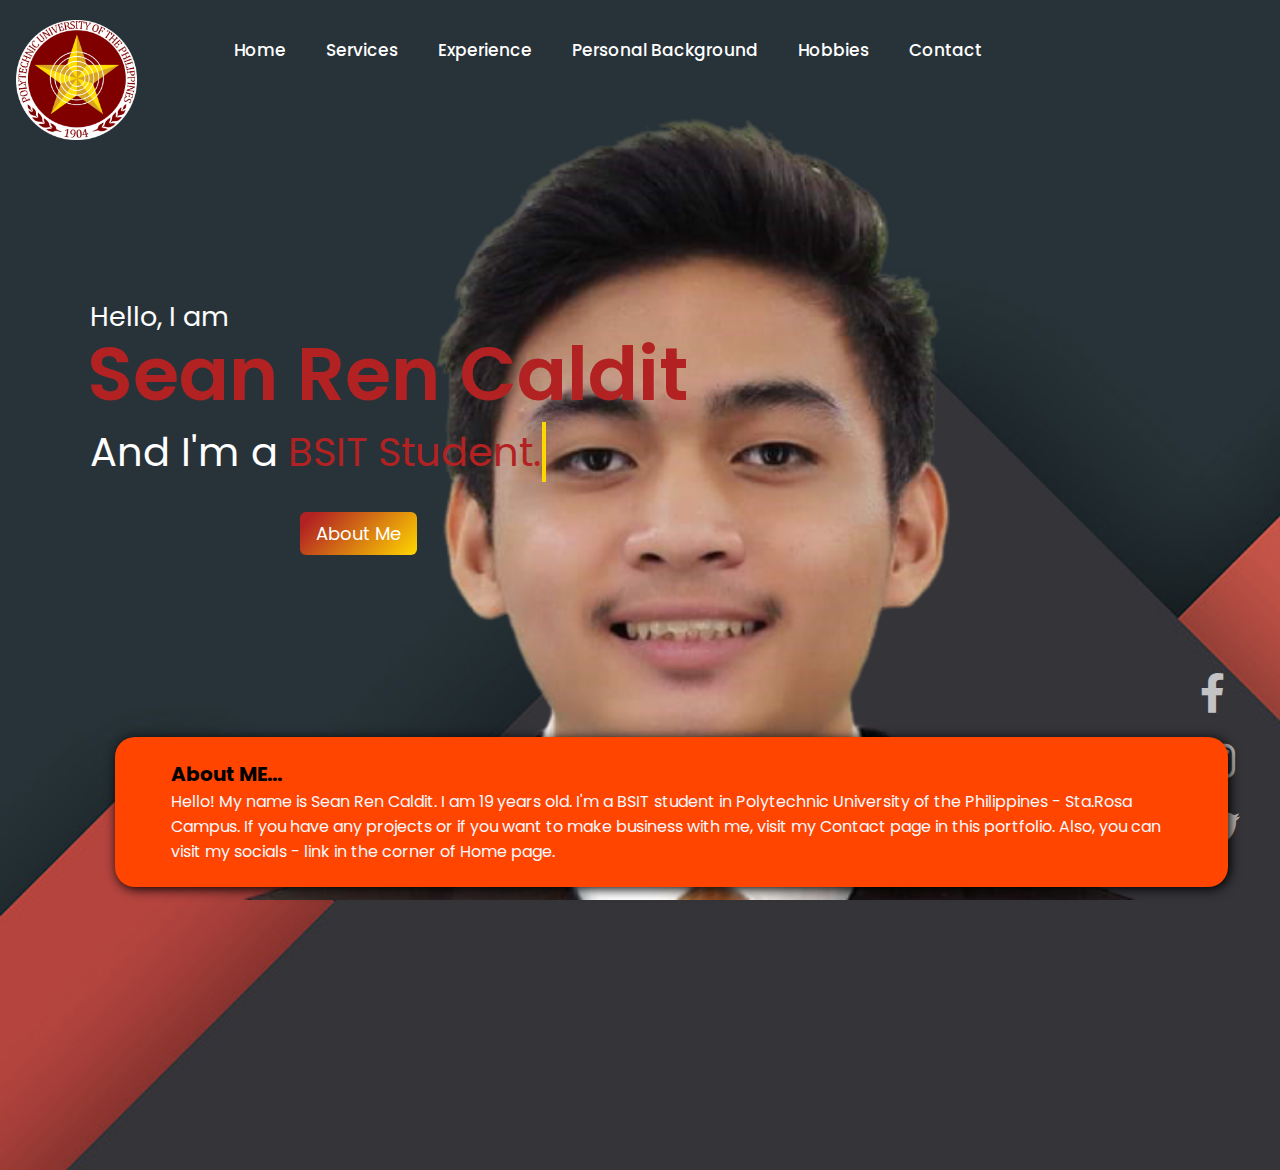
<file: index.html>
<!DOCTYPE html>
<html lang="en" dir="ltr">
  <head>
    <meta charset="UTF-8">
    <title> Home </title>
    <link rel="stylesheet" href="style.css">
        <link rel="stylesheet" href="https://cdnjs.cloudflare.com/ajax/libs/font-awesome/5.15.2/css/all.min.css"/>
     <meta name="viewport" content="width=device-width, initial-scale=1.0">
   </head>
<body>
 <header>
   <nav>
   <div class="navbar">
     <div class="logo">
       <img src="images/logo.png" alt="">
     </div>
     <ul class="menu">
        <li><a href="index.html">Home</a></li>
        <li><a href="services.html">Services</a></li>
        <li><a href="experience.html">Experience</a></li>
        <li><a href="personal.html">Personal Background</a></li>
        <li><a href="hobbies.html">Hobbies</a></li>
        <li><a href="contact.html">Contact</a></li>
      </ul>
   </div>
   </nav>
   <div class="content">
     <div class="text-content">
       <div class="text">Hello, I am </div>
       <div class="name">Sean Ren Caldit</div>
       <div class="job">
         <div class="job">
           <span>And I'm a</span>
            <div class="typing-text">
              <span class="one">BSIT Student.</span>
            </div>
          </div>
       </div>
       <div class="buttons">
   <a href="#here"><button id="myBtn">About Me</button></a>

  <div class="about-container">                             
      <div class="about-text">
        <a id="here">
        <p>About ME...</p>
        <p>Hello! My name is  Sean Ren Caldit. I am 19 years old. I'm a BSIT student in Polytechnic University of the Philippines - Sta.Rosa Campus. If you have any projects or if you want to make business with me, visit my Contact page in this portfolio. Also, you can visit my socials - link in the corner of Home page. </p>
      </a>
      </div>
  </div>




 </div>
     </div>
     <div class="boy">
       <img src="images/boy.png" alt="">
     </div>
   </div>
   <div class="media-icons">
    <a href="https://www.facebook.com/" target="_blank"><i class="fab fa-facebook-f"></i></a>
    <a href="https://www.instagram.com/" target="_blank"><i class="fab fa-instagram"></i></a>
    <a href="https://twitter.com/" target="_blank"><i class="fab fa-twitter"></i></a>
  </div>
 </header>
</body>
</html>
</file>
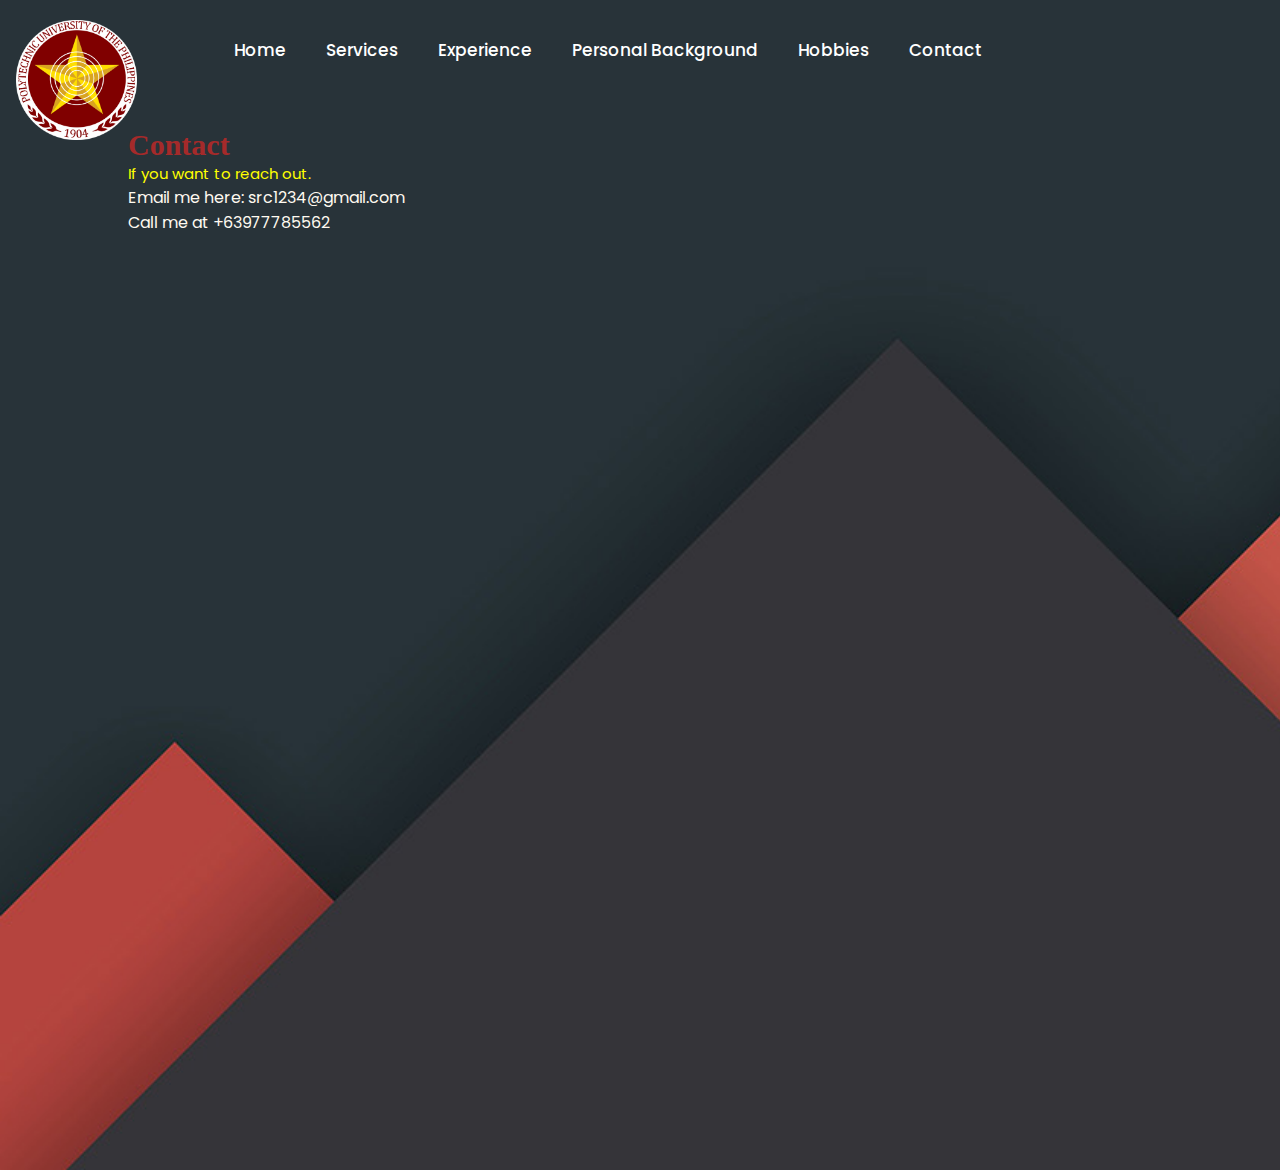
<file: contact.html>
<!DOCTYPE html>
<html lang="en" dir="ltr">
  <head>
    <meta charset="UTF-8">
    <title> Contact </title>
    <link rel="stylesheet" href="style.css">
        <link rel="stylesheet" href="https://cdnjs.cloudflare.com/ajax/libs/font-awesome/5.15.2/css/all.min.css"/>
     <meta name="viewport" content="width=device-width, initial-scale=1.0">
   </head>
<body>
 <header>
   <nav>
   <div class="navbar">
     <div class="logo">
       <img src="images/logo.png" alt="">
     </div>
     <ul class="menu">
        <li><a href="index.html">Home</a></li>
        <li><a href="services.html">Services</a></li>
        <li><a href="experience.html">Experience</a></li>
        <li><a href="personal.html">Personal Background</a></li>
        <li><a href="hobbies.html">Hobbies</a></li>
        <li><a href="contact.html">Contact</a></li>
      </ul>
   </div>
   </nav>
   <div class="contact">
   <div class="contact-text">
   <p>Contact</p>
   <p>If you want to reach out. </p>
   <p>Email me here: src1234@gmail.com</p>
   <p>Call me at +63977785562</p>
   </div>
</body>
</html>
</file>
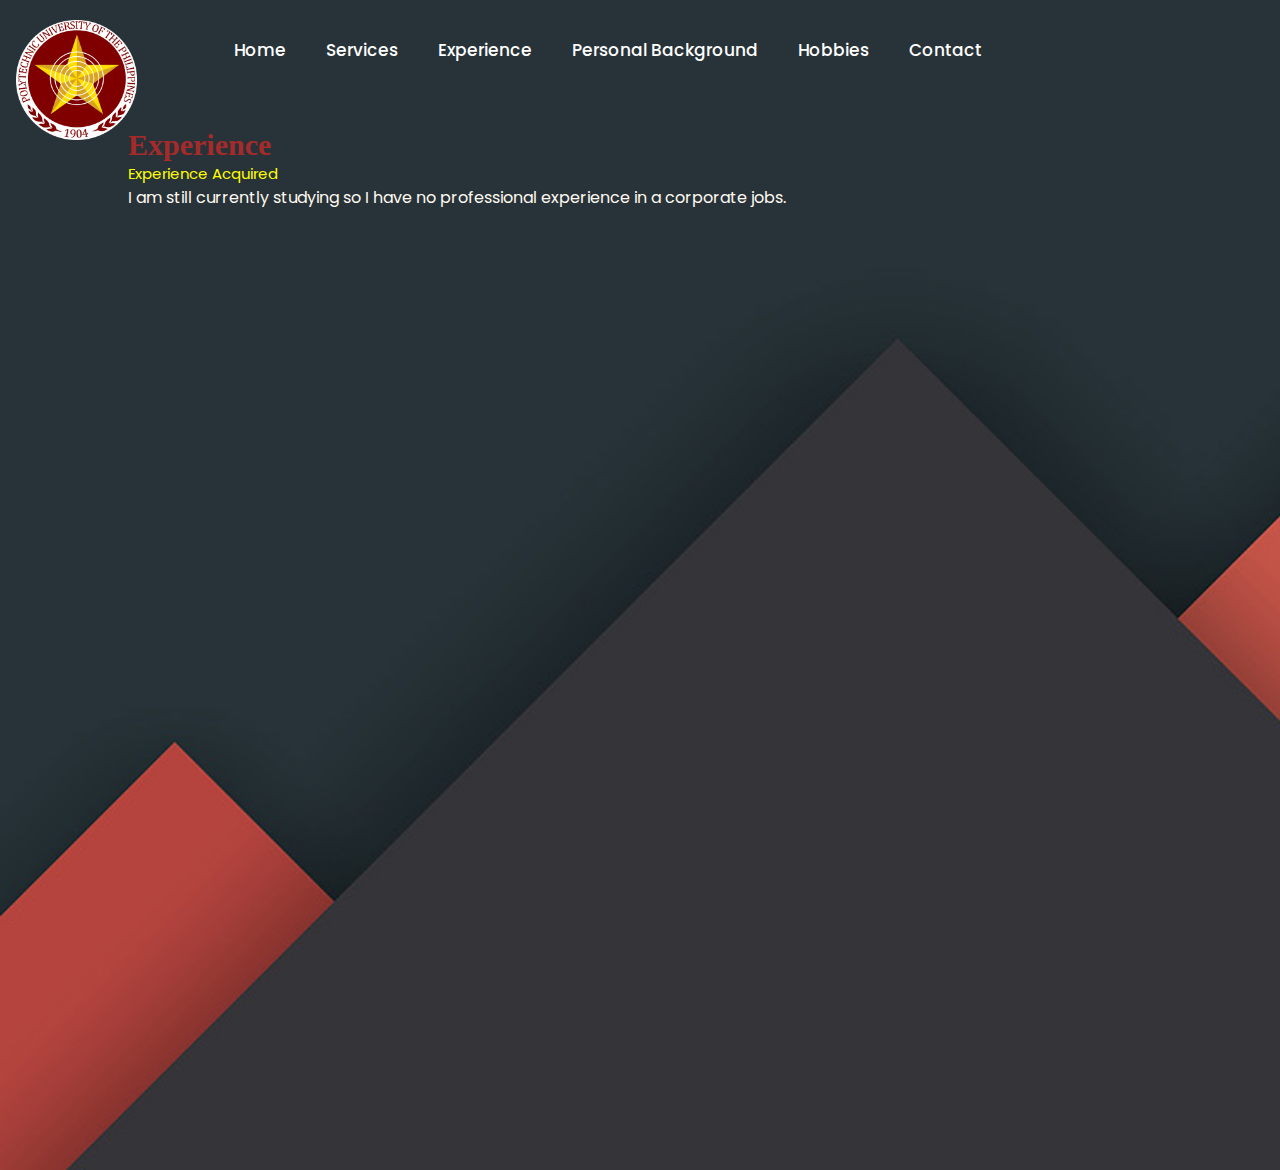
<file: experience.html>
<!DOCTYPE html>
<html lang="en" dir="ltr">
  <head>
    <meta charset="UTF-8">
    <title> Experience </title>
    <link rel="stylesheet" href="style.css">
        <link rel="stylesheet" href="https://cdnjs.cloudflare.com/ajax/libs/font-awesome/5.15.2/css/all.min.css"/>
     <meta name="viewport" content="width=device-width, initial-scale=1.0">
   </head>
<body>
 <header>
   <nav>
   <div class="navbar">
     <div class="logo">
       <img src="images/logo.png" alt="">
     </div>
     <ul class="menu">
        <li><a href="index.html">Home</a></li>
        <li><a href="services.html">Services</a></li>
        <li><a href="experience.html">Experience</a></li>
        <li><a href="personal.html">Personal Background</a></li>
        <li><a href="hobbies.html">Hobbies</a></li>
        <li><a href="contact.html">Contact</a></li>
      </ul>
   </div>
   </nav>
   <div class="experience">
   <div class="experience-text">
   <p>Experience</p>
   <p>Experience Acquired</p>
   <p>I am still currently studying so I have no professional experience in a corporate jobs.</p>
   </div>
</body>
</html>
</file>
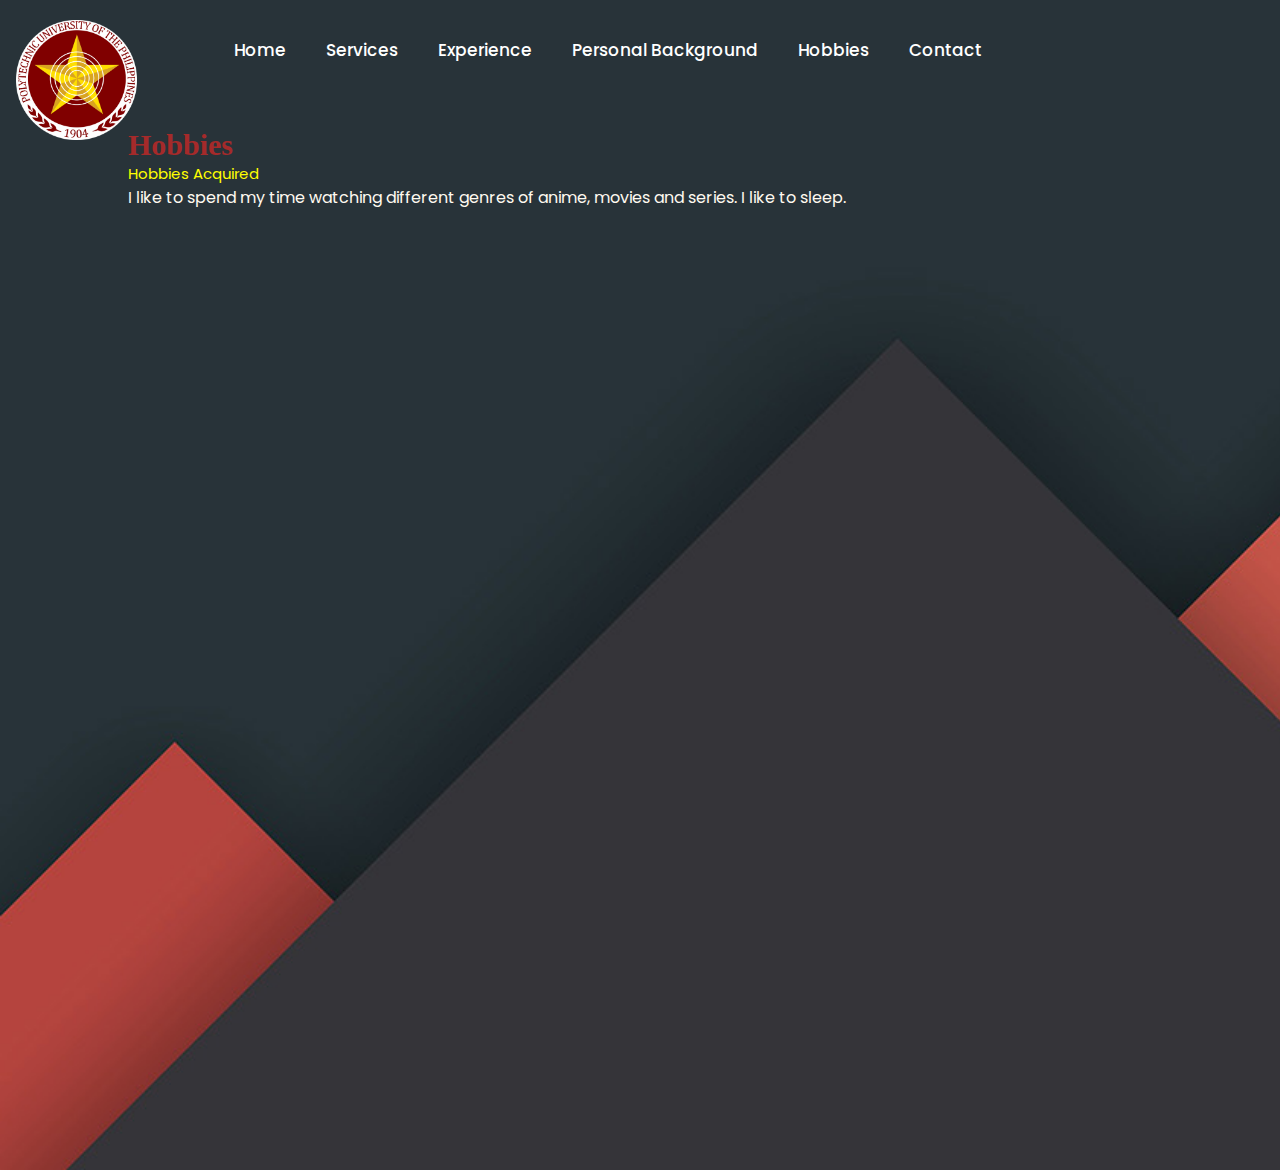
<file: hobbies.html>
<!DOCTYPE html>
<html lang="en" dir="ltr">
  <head>
    <meta charset="UTF-8">
    <title> Hobbies </title>
    <link rel="stylesheet" href="style.css">
        <link rel="stylesheet" href="https://cdnjs.cloudflare.com/ajax/libs/font-awesome/5.15.2/css/all.min.css"/>
     <meta name="viewport" content="width=device-width, initial-scale=1.0">
   </head>
<body>
 <header>
   <nav>
   <div class="navbar">
     <div class="logo">
       <img src="images/logo.png" alt="">
     </div>
     <ul class="menu">
        <li><a href="index.html">Home</a></li>
        <li><a href="services.html">Services</a></li>
        <li><a href="experience.html">Experience</a></li>
        <li><a href="personal.html">Personal Background</a></li>
        <li><a href="hobbies.html">Hobbies</a></li>
        <li><a href="contact.html">Contact</a></li>
      </ul>
   </div>
   </nav>
   <div class="hobbies">
   <div class="hobbies-text">
   <p>Hobbies</p>
   <p>Hobbies Acquired</p>
   <p>I like to spend my time watching different genres of anime, movies and series. I like to sleep. </p>
   </div>
</body>
</html>
</file>
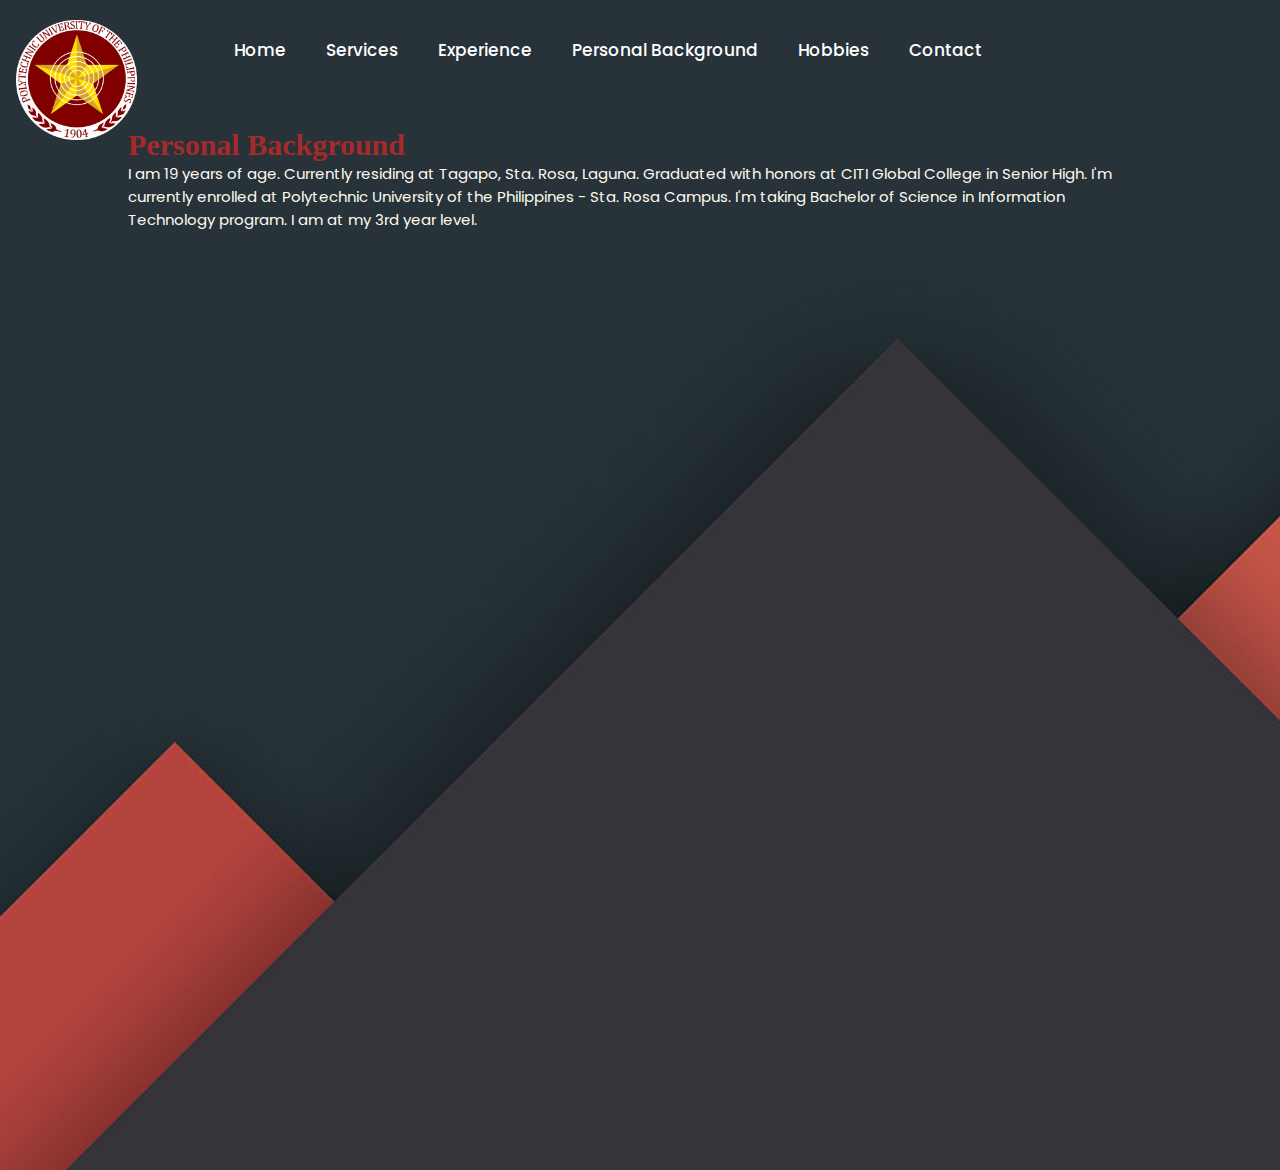
<file: personal.html>
<!DOCTYPE html>
<html lang="en" dir="ltr">
  <head>
    <meta charset="UTF-8">
    <title> Personal Background </title>
    <link rel="stylesheet" href="style.css">
        <link rel="stylesheet" href="https://cdnjs.cloudflare.com/ajax/libs/font-awesome/5.15.2/css/all.min.css"/>
     <meta name="viewport" content="width=device-width, initial-scale=1.0">
   </head>
<body>
 <header>
   <nav>
   <div class="navbar">
     <div class="logo">
       <img src="images/logo.png" alt="">
     </div>
     <ul class="menu">
        <li><a href="index.html">Home</a></li>
        <li><a href="services.html">Services</a></li>
        <li><a href="experience.html">Experience</a></li>
        <li><a href="personal.html">Personal Background</a></li>
        <li><a href="hobbies.html">Hobbies</a></li>
        <li><a href="contact.html">Contact</a></li>
      </ul>

   </div>
   </nav>
   <div class="personal">
   <div class="personal-text">
   <p>Personal Background</p>
   <p>I am 19 years of age. Currently residing at Tagapo, Sta. Rosa, Laguna. Graduated with honors at CITI Global College in Senior High. I'm currently enrolled at Polytechnic University of the Philippines - Sta. Rosa Campus. I'm taking Bachelor of Science in Information Technology program. I am at my 3rd year level.</p>
   </div>
</body>
</html>
</file>
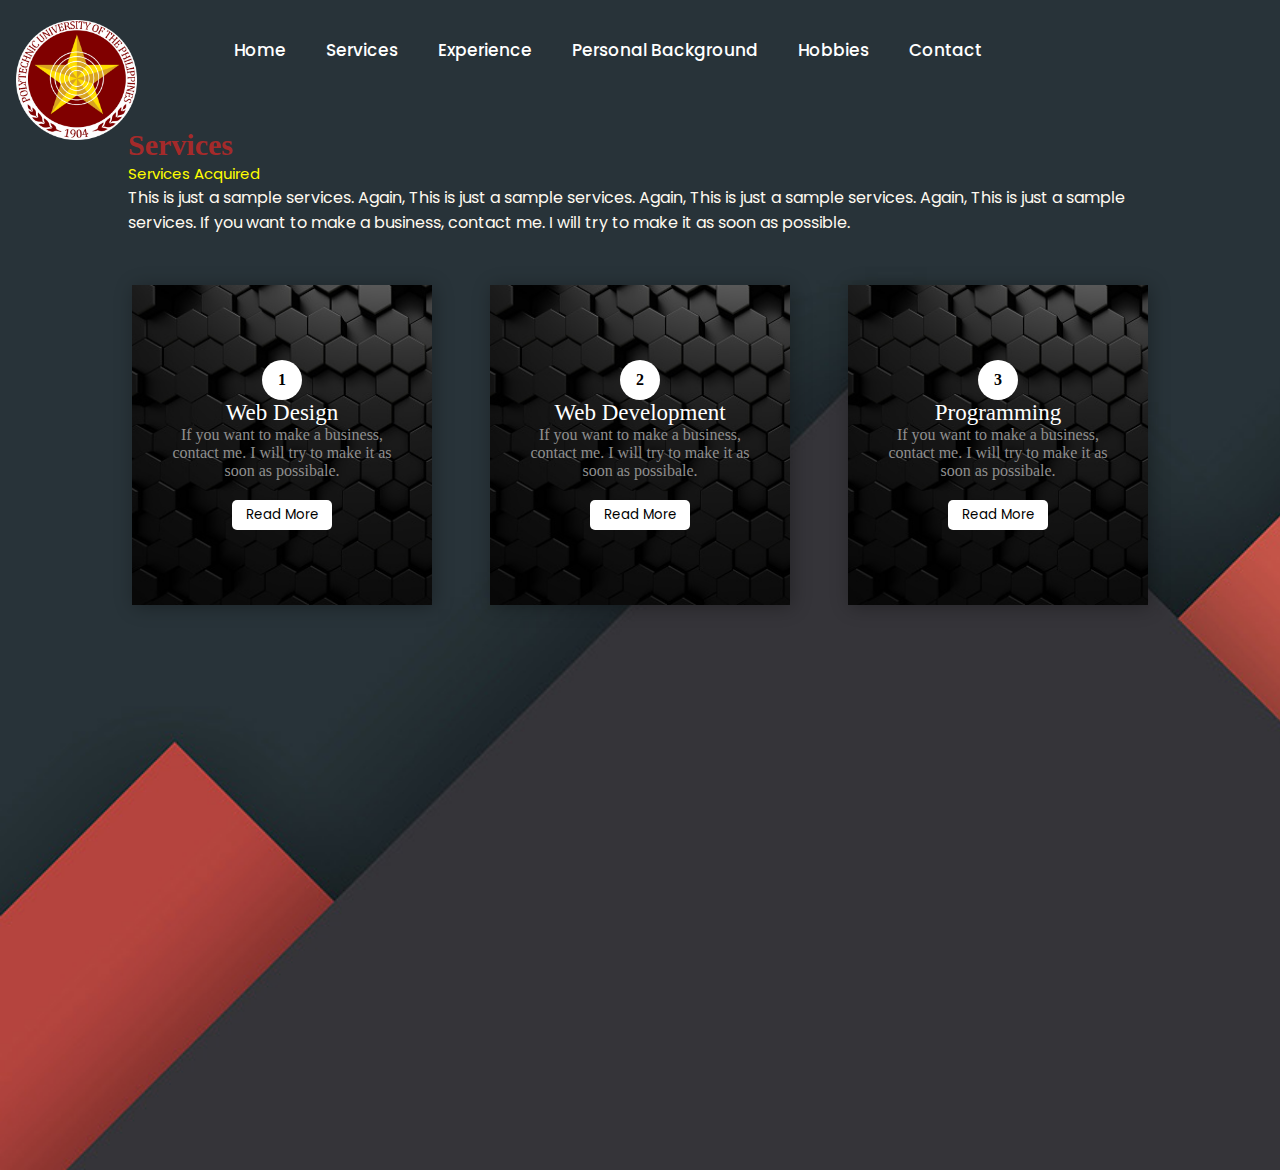
<file: services.html>
<!DOCTYPE html>
<html lang="en" dir="ltr">
  <head>
    <meta charset="UTF-8">
    <title> Services </title>
    <link rel="stylesheet" href="style.css">
        <link rel="stylesheet" href="https://cdnjs.cloudflare.com/ajax/libs/font-awesome/5.15.2/css/all.min.css"/>
     <meta name="viewport" content="width=device-width, initial-scale=1.0">
   </head>
<body>
 <header>
   <nav>
   <div class="navbar">
     <div class="logo">
       <img src="images/logo.png" alt="">
     </div>
     <ul class="menu">
        <li><a href="index.html">Home</a></li>
        <li><a href="services.html">Services</a></li>
        <li><a href="experience.html">Experience</a></li>
        <li><a href="personal.html">Personal Background</a></li>
        <li><a href="hobbies.html">Hobbies</a></li>
        <li><a href="contact.html">Contact</a></li>
      </ul>
   </div>
   </nav>
   <div class="services">
   <div class="services-text">
   <p>Services</p>
   <p>Services Acquired</p>
   <p>This is just a sample services. Again, This is just a sample services. Again, This is just a sample services. Again, This is just a sample services. If you want to make a business, contact me. I will try to make it as soon as possible.</p>
   </div>
    <div class="box-container">
    <!--1------------->
      <div class="box-1">
      <span>1</span>
      <p class="heading">Web Design</p>
      <p class="details">If you want to make a business, contact me. I will try to make it as soon as possibale.</p>
      <button>Read More</button>
      </div>
     <!--2------------->
      <div class="box-2">
      <span>2</span>
      <p class="heading">Web Development</p>
      <p class="details">If you want to make a business, contact me. I will try to make it as soon as possibale.</p>
      <button>Read More</button>
      </div>
    <!--3------------->
      <div class="box-3">
      <span>3</span>
      <p class="heading">Programming</p>
      <p class="details">If you want to make a business, contact me. I will try to make it as soon as possibale.</p>
      <button>Read More</button>
      </div>
    </div>
  </div>
</body>
</html>
</file>
<file: style.css>
@import url('https://fonts.googleapis.com/css2?family=Poppins:wght@200;300;400;500;600;700&display=swap');
*{
  margin: 0;
  padding: 0;
  box-sizing: border-box;
  font-family: 'Poppins',sans-serif;
}
header{
  height: 130vh;
  width: 100%;
  background: url("images/background.png") no-repeat;
  background-size: cover;
 
}

body {
    animation: transitionIn 0.1s;
  }
@keyframes transitionIn {
    from {
        opacity: 0;
        transform: rotateX(-10deg);
    }
    
    to {
        opacity: 1;
        transform: rotateX (0):
    }
}


.about-container{
   width:135%;
   height:150px;
   background-color:orangered;
   border-radius:20px;
   box-shadow:2px 2px 12px rgba(0,0,0,100);
   display: flex;
   margin-top: 22%;
   margin-left: -175px;
   margin-bottom: -100%;
   justify-content: space-evenly;
   align-items: center;
}

.about-text{
  width: 1000px;
}

.about-text p:nth-child(1){
   color:black;
   font-size:20px;
   font-family: 'Poppins',sans-serif;
   font-weight:bold;


}
.about-text p:nth-child(2){
   color:ghostwhite;
   font-family: 'Poppins',sans-serif;


 }

header nav{
  position: absolute;
  width: 100%;
  left: 0;
  top: 0;
  z-index: 12;
}
.navbar{
  width: 90%;
  display: flex;
  margin: 10px auto 0 auto;
  align-items: center;
}
  header nav .logo{
  height: 80px;
  width: 150px;
}
.logo img{
  height: 150%;
  width: 150%;
  object-fit: contain; 
  position:relative; left:-100px; top:10px;
}
nav .menu{
  display: flex;
}
nav .menu li{
  list-style: none;
  display: inline-block;
  margin: 0 20px;
}
nav .menu a{
  color: #fff;
  font-size: 17px;
  font-weight: 500;
  text-decoration: none;
}
nav .menu a:hover{
  color: #FFD700;
}

.text-content{
  position: absolute;
  top: 33%;
  left: 7%;
  z-index: 12;
}
header .text-content .text{
  font-size: 27px;
  color: #fff;
}
header .text-content .name{
color: #B22222;
 font-size: 75px;
 font-weight: 600;
 margin: -20px 0 0 -3px;
}
header .text-content .job{
 color: #fff;
 font-size: 40px;
 margin: 5px 0;
 margin-top: -4px;
 display: flex;
}
.text-content .typing-text{
  margin-left: 10px;
  overflow: hidden;
  white-space: nowrap;
  border-right: 4px solid #FFD700;
  animation: typing 5s steps(11) infinite;
}
@keyframes typing{
  0%{
    width: 0ch;
  }
  50%{
    width: 11ch;
  }
  100%{
    width: 0ch;
  }
}
.text-content .job .one{
  color: #B22222;
}

.buttons{
  margin: 25px 150px 75px 200px;
}
.text-content .buttons button{
  outline: none;
  margin: 0 10px;
  border: none;
  border-radius: 6px;
  font-size: 18px;
  color: #fff;
  padding: 8px 16px;
  cursor: pointer;
  transition: all 0.3s ease;
  background-image: linear-gradient( 135deg, #B22222     10%, #FFD700 100%);
}
.buttons button:hover{
  transform: scale(0.97);
}


.content .boy img{
  position: absolute;
  height: 95%;
  bottom: 0;
  right: 80px;
}


.services{
    height: 600px;
    padding: 10% 10% 0px 10%;
}

.services-text p:nth-child(1){
    font-family: calibri;
    font-weight: bold;
    color: brown;
    font-size: 30px;
    
}
.services-text p:nth-child(2){
    font-family: 'Poppins',sans-serif;
    color: yellow;
    font-size: 15px;
    
}

.services-text p:nth-child(3){
  font-family: 'Poppins',sans-serif;
  color: floralwhite;
  
}

.box-container{
  display:flex;
  justify-content:space-between;
  padding-top: 50px;
}
.box-1,.box-2,.box-3{
  width: 300px;
  height:320px;
  background-repeat: no-repeat;
  background-size: cover;
  box-shadow:2px 2px 18px rgba(0,0,0,0.3);
  align-items: center;
  justify-content: center;
  display: flex;
  flex-direction: column;
  margin: 0px 4px;
  
  
}
 
.box-1{
  background-image:url("images/services-1.png");
}
.box-2{
  background-image:url("images/services-1.png");
}
.box-3{
  background-image: url("images/services-1.png");
}
.box-1 span,
.box-2 span,
.box-3 span{
  width:40px;
  height:40px;
  border-radius:50%;
  background-color:#ffffff;
  display: flex;
  justify-content: center;
  align-items:center;
  font-family: calibri;
  font-weight: bold;
}
.box-1 p:nth-child(2),
.box-2 p:nth-child(2),
.box-3 p:nth-child(2){
  color:#FFFFFF;
  font-family: calibri;
  font-size: 23px;
}
.box-1 p:nth-child(3),
.box-2 p:nth-child(3),
.box-3 p:nth-child(3){
  font-family: calibri;
  color:#8F8F8F;
  text-align:center;
  width: 230px;
  margin:0px 0px 20px 0px;
}
.box-1 button,
.box-2 button,
.box-3 button{
  width:100px;
  height:30px;
  background-color:#FFFFFF;
  border:none;
  outline: none;
  border-radius:5px;
}


.contact{
    height: 600px;
    padding: 10% 10% 0px 10%;
}

.contact-text p:nth-child(1){
    font-family: calibri;
    font-weight: bold;
    color: brown;
    font-size: 30px;
    
}
.contact-text p:nth-child(2){
    font-family: 'Poppins',sans-serif;
    color: yellow;
    font-size: 15px;
    
}

.contact-text p:nth-child(3){
  font-family: 'Poppins',sans-serif;
  color: floralwhite;
  
}

.contact-text p:nth-child(4){
  font-family: 'Poppins',sans-serif;
  color: floralwhite;
  
}

.experience{
    height: 600px;
    padding: 10% 10% 0px 10%;
}

.experience-text p:nth-child(1){
    font-family: calibri;
    font-weight: bold;
    color: brown;
    font-size: 30px;
    
}
.experience-text p:nth-child(2){
    font-family: 'Poppins',sans-serif;
    color: yellow;
    font-size: 15px;
    
}

.experience-text p:nth-child(3){
  font-family: 'Poppins',sans-serif;
  color: floralwhite;
  
}


.hobbies{
    height: 600px;
    padding: 10% 10% 0px 10%;
}

.hobbies-text p:nth-child(1){
    font-family: calibri;
    font-weight: bold;
    color: brown;
    font-size: 30px;
    
}
.hobbies-text p:nth-child(2){
    font-family: 'Poppins',sans-serif;
    color: yellow;
    font-size: 15px;
    
}

.hobbies-text p:nth-child(3){
  font-family: 'Poppins',sans-serif;
  color: floralwhite;
  
}


.personal{
    height: 600px;
    padding: 10% 10% 0px 10%;
}

.personal-text p:nth-child(1){
    font-family: calibri;
    font-weight: bold;
    color: brown;
    font-size: 30px;
    
}
.personal-text p:nth-child(2){
    font-family: 'Poppins',sans-serif;
    color: floralwhite;
    font-size: 15px;
    
}


header .media-icons{
  display: flex;
  flex-direction: column;
  position: absolute;
  right: 40px;
  bottom: 40px;
}
.media-icons a{
 margin-top: 8px;
 font-size: 40px;
 font-weight: 500;
 text-decoration: none;
 opacity: 0.7;
 color: #fff;
 transition: all 0.3s ease;
}
.media-icons a:hover{
 opacity: 1;
}
</file>
